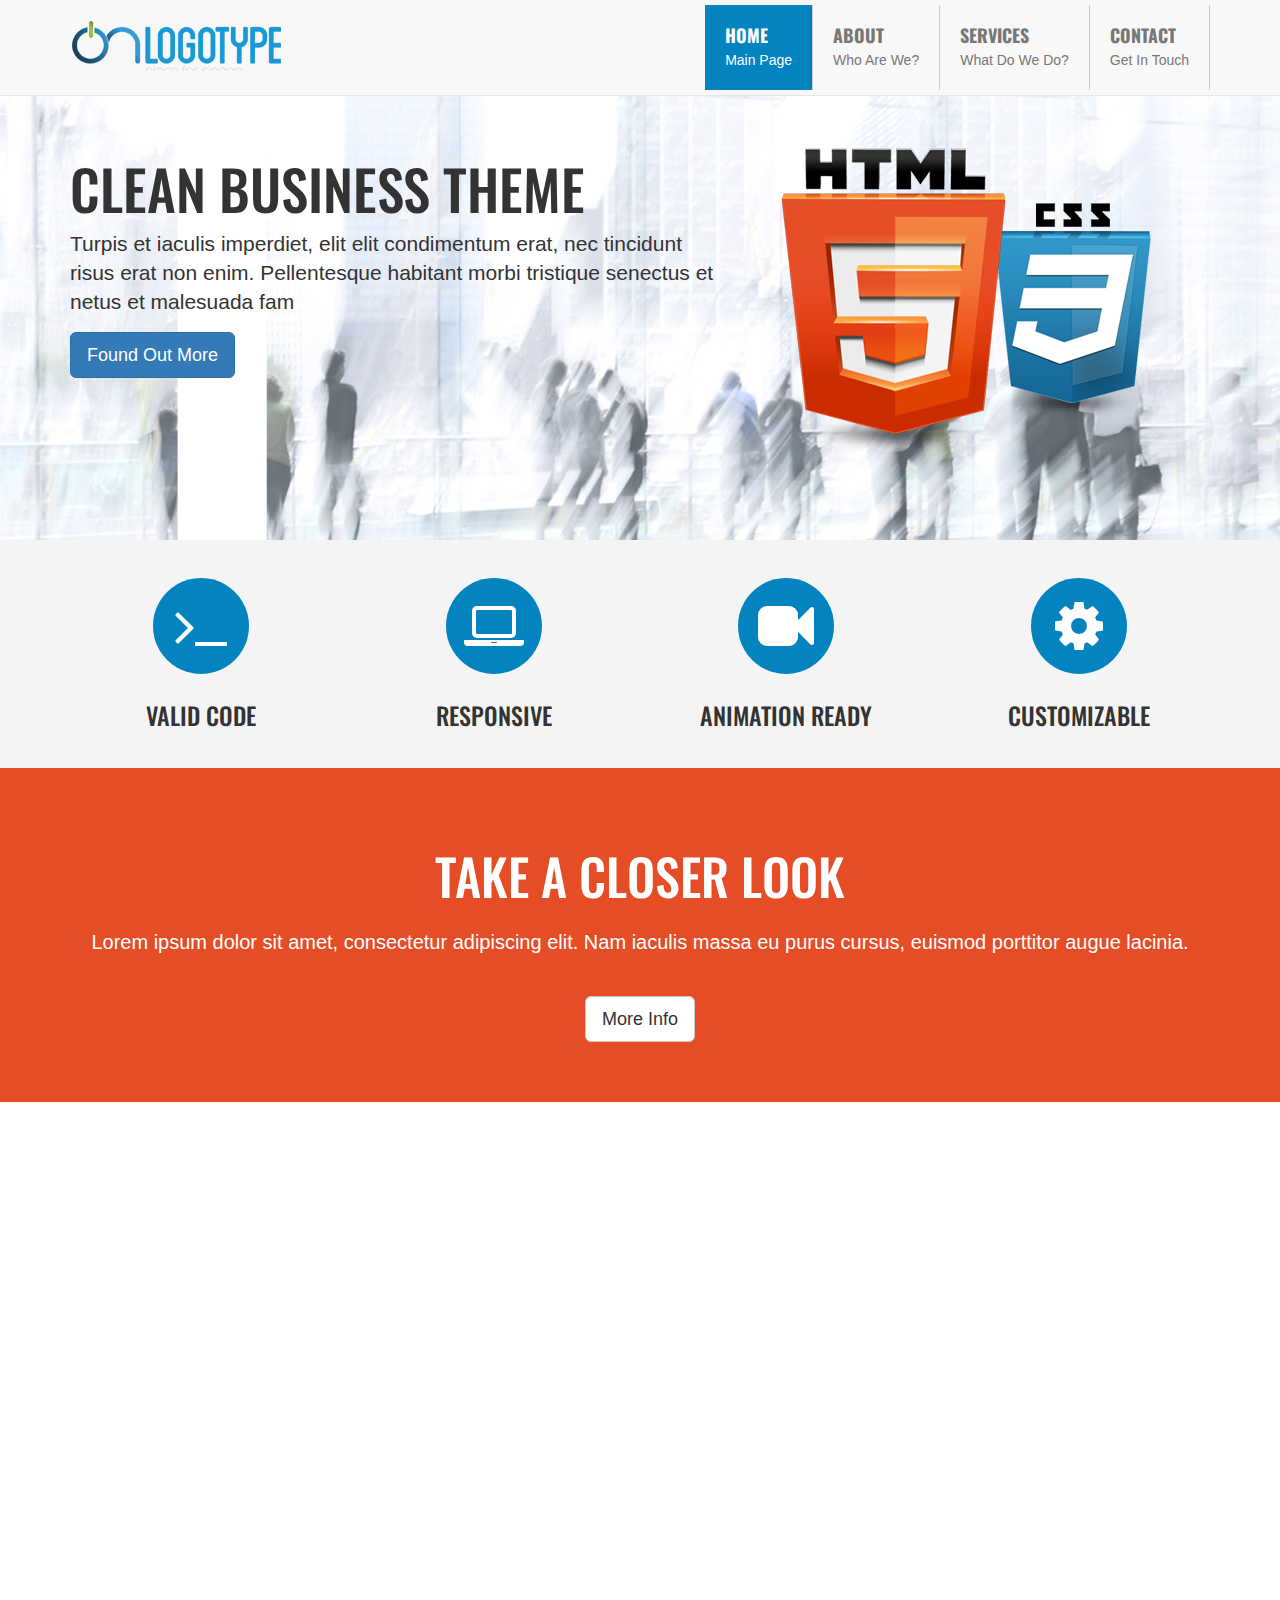
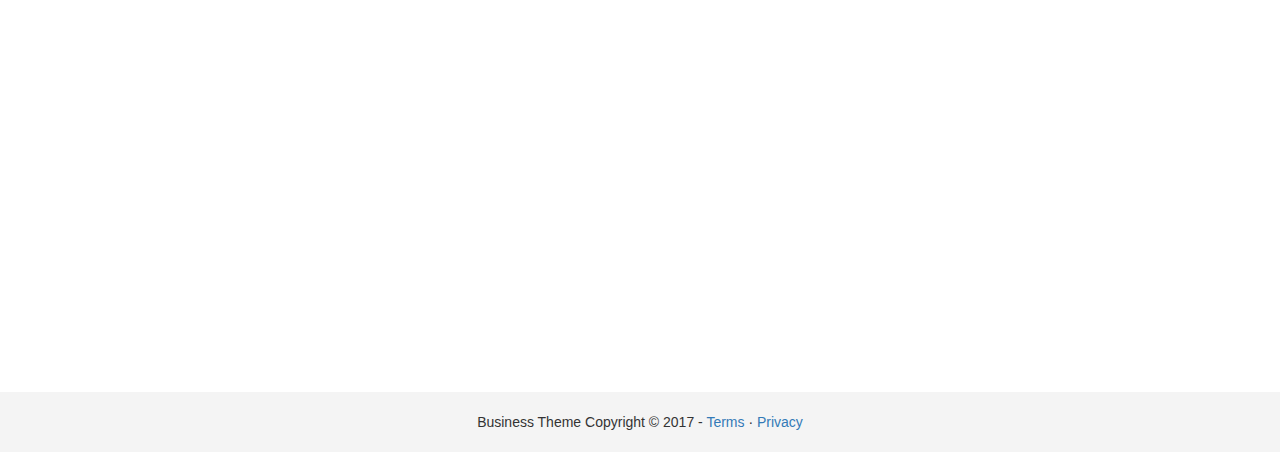
<file: index.html>
<!DOCTYPE html>
<html lang="en">
  <head>
    <meta charset="utf-8">
    <meta http-equiv="X-UA-Compatible" content="IE=edge">
    <meta name="viewport" content="width=device-width, initial-scale=1">
    <!-- The above 3 meta tags *must* come first in the head; any other head content must come *after* these tags -->
    <meta name="description" content="">
    <meta name="author" content="">
    <link rel="icon" href="../../favicon.ico">

    <title>Business Theme</title>

    <link href="https://fonts.googleapis.com/css?family=Oswald" rel="stylesheet"> 

    <!-- Bootstrap core CSS -->
    <link href="css/bootstrap.css" rel="stylesheet">
    <link href="css/animate.css" rel="stylesheet">
    <link href="css/font-awesome.css" rel="stylesheet">
    <!-- Custom styles for this template -->
    <link href="css/style.css" rel="stylesheet">
    

  </head>

  <body>

    <nav class="navbar navbar-default navbar-fixed-top">
      <div class="container">
        <div class="navbar-header">
          <button type="button" class="navbar-toggle collapsed" data-toggle="collapse" data-target="#navbar" aria-expanded="false" aria-controls="navbar">
            <span class="sr-only">Toggle navigation</span>
            <span class="icon-bar"></span>
            <span class="icon-bar"></span>
            <span class="icon-bar"></span>
          </button>
          <a class="navbar-brand logo-nav" href="index.html"><img src="img/logo.png"></a>
        </div>
        <div id="navbar" class="collapse navbar-collapse">
          <ul class="nav navbar-nav navbar-right">
            <li class="active"><a href="index.html">Home<span>Main Page</span></a></li>
            <li><a href="about.html">About<span>Who Are We?</span></a></li>
            <li><a href="services.html">Services<span>What Do We Do?</span></a></li>
            <li><a href="contact.html">Contact<span>Get In Touch</span></a></li>
          </ul>
        </div><!--/.nav-collapse -->
      </div>
    </nav>

    <section class="jumbotron">
      <div class="container">
        <div class="row">
          <div class="col-md-7">
            <div class="animated fadeInLeft">
              <h1>Clean Business Theme</h1>
              <p class="lead">Turpis et iaculis imperdiet, elit elit condimentum erat, nec tincidunt risus erat non enim. Pellentesque habitant morbi tristique senectus et netus et malesuada fam</p>
              <a href="#" class="btn btn-primary btn-lg">Found Out More</a>
            </div>
          </div>
          <div class="col-md-5">
            <div class="animated fadeInUp">
              <img src="img/logos.png">
            </div>
          </div>
        </div>
      </div>
    </section>

    <section class="section-gray">
      <div class="container">
        <div class="row text-center">
          <div class="col-md-3 col-sm-3">
            <span class="fa-stack fa-lg fa-4x">
              <i class="fa fa-circle fa-stack-2x fa-color"></i>
              <i class="fa fa-terminal fa-stack-1x fa-inverse"></i>
            </span>
            <h3>Valid Code</h3>
          </div>
          <div class="col-md-3 col-sm-3">
            <span class="fa-stack fa-lg fa-4x">
              <i class="fa fa-circle fa-stack-2x fa-color"></i>
              <i class="fa fa-laptop fa-stack-1x fa-inverse"></i>
            </span>
            <h3>Responsive</h3>
          </div>
          <div class="col-md-3 col-sm-3">
            <span class="fa-stack fa-lg fa-4x">
              <i class="fa fa-circle fa-stack-2x fa-color"></i>
              <i class="fa fa-video-camera fa-stack-1x fa-inverse"></i>
            </span>
            <h3>Animation Ready</h3>
          </div>
          <div class="col-md-3 col-sm-3">
            <span class="fa-stack fa-lg fa-4x">
              <i class="fa fa-circle fa-stack-2x fa-color"></i>
              <i class="fa fa-gear fa-stack-1x fa-inverse"></i>
            </span>
            <h3>Customizable</h3>
          </div>
        </div>
      </div>
    </section>

    <section class="section-secondary text-center">
      <h1>Take A Closer Look</h1>
      <p class="lead">Lorem ipsum dolor sit amet, consectetur adipiscing elit. Nam iaculis massa eu purus cursus, euismod porttitor augue lacinia.</p>
      <a href="about.html" class="btn btn-default btn-lg">More Info</a>
    </section>

    <section>
      <div class="container">
        <div class="row">
          <div class="col-md-6">
            <div class="wow fadeInLeft">
              <h2 class="page-header">Business Theme Includes...</h2>
              <ul class="feature-list">
                <li><i class="glyphicon glyphicon-ok"></i> Bootstrap 3 Framework</li>
                <li><i class="glyphicon glyphicon-ok"></i> Mobile Responsive Design</li>
                <li><i class="glyphicon glyphicon-ok"></i> Minimal Custom CSS Styles</li>
                <li><i class="glyphicon glyphicon-ok"></i> Unstyled: Add Your Own Style And Contant</li>
                <li><i class="glyphicon glyphicon-ok"></i> 100% <strong>Free</strong> To Use </li>
                <li><i class="glyphicon glyphicon-ok"></i> Open Source: Use For Any Project, Private or Commercial!</li>
              </ul>
            </div>
          </div>
          <div class="col-md-6">
            <div class="wow fadeInRight">
              <img src="img/macbook.png" class="img-responsive">
            </div>
          </div>
      </div>
    </section>

    <div class="wow fadeIn">
     <section class="section-primary">
      <div class="container">
        <div class="row">
          <div class="col-md-6">
            <img src="img/sample1.jpg" class="img-circle img-responsive">
          </div>
          <div class="col-md-6">
            <h2 class="page-header">More Features Includes...</h2>
            <ul class="feature-list">
              <li><i class="glyphicon glyphicon-ok"></i> Bootstrap 3 Framework</li>
              <li><i class="glyphicon glyphicon-ok"></i> Mobile Responsive Design</li>
              <li><i class="glyphicon glyphicon-ok"></i> Minimal Custom CSS Styles</li>
              <li><i class="glyphicon glyphicon-ok"></i> Unstyled: Add Your Own Style And Contant</li>
              <li><i class="glyphicon glyphicon-ok"></i> 100% <strong>Free</strong> To Use </li>
              <li><i class="glyphicon glyphicon-ok"></i> Open Source: Use For Any Project, Private or Commercial!</li>
            </ul>
          </div>
      </div>
     </section>
    </div>

    <footer>
      <p>Business Theme Copyright &copy; 2017 - <a href="#">Terms</a> &middot; <a href="#">Privacy</a></p>
    </footer>

   

    <!-- Bootstrap core JavaScript
    ================================================== -->
    <!-- Placed at the end of the document so the pages load faster -->
    <script src="https://ajax.googleapis.com/ajax/libs/jquery/1.12.4/jquery.min.js"></script>
    <script>window.jQuery || document.write('<script src="../../assets/js/vendor/jquery.min.js"><\/script>')</script>
    <script src="js/bootstrap.js"></script>
    <script src="js/wow.js"></script>
    <script>
      new WOW().init();
    </script>

  </body>
</html>
</file>
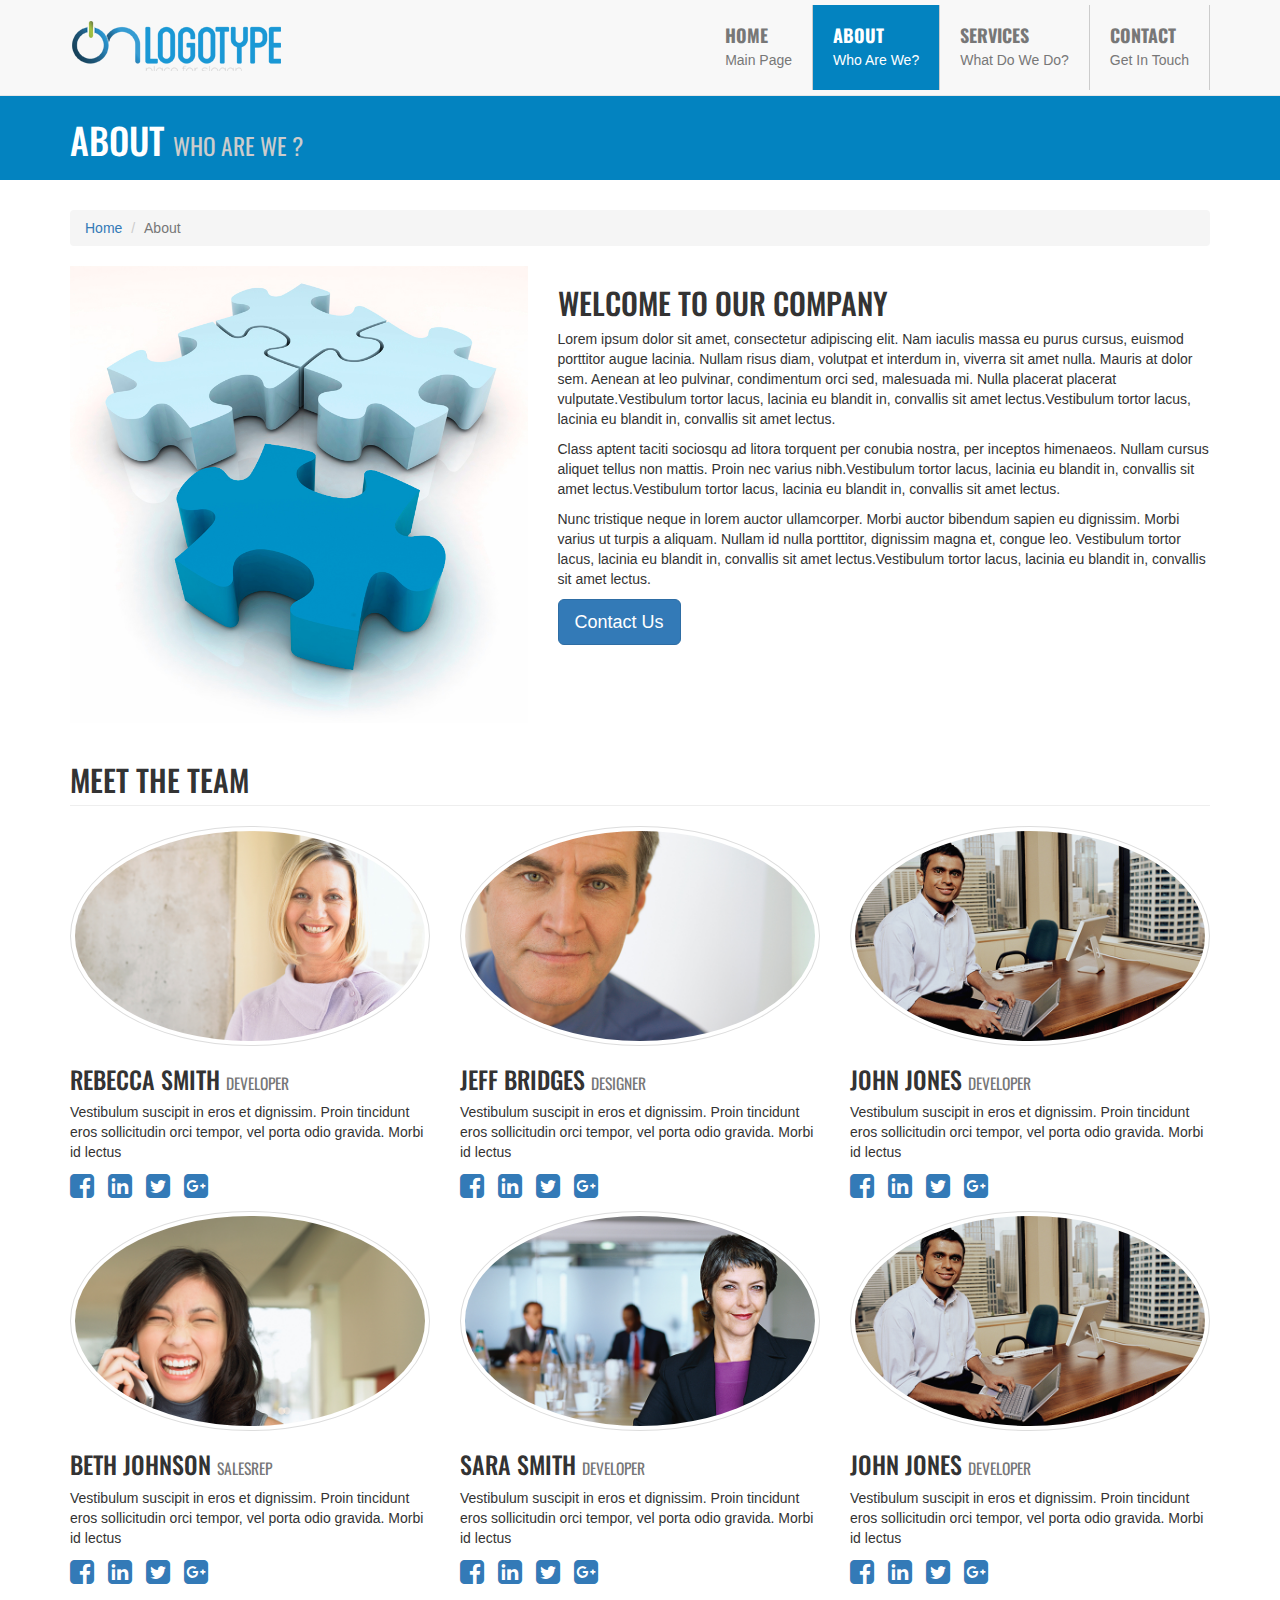
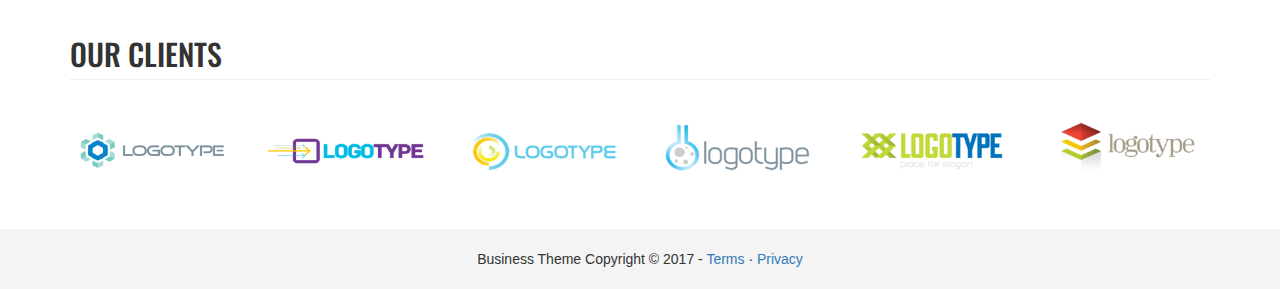
<file: about.html>
<!DOCTYPE html>
<html lang="en">
  <head>
    <meta charset="utf-8">
    <meta http-equiv="X-UA-Compatible" content="IE=edge">
    <meta name="viewport" content="width=device-width, initial-scale=1">
    <!-- The above 3 meta tags *must* come first in the head; any other head content must come *after* these tags -->
    <meta name="description" content="">
    <meta name="author" content="">
    <link rel="icon" href="../../favicon.ico">

    <title>Business Theme: About</title>

    <link href="https://fonts.googleapis.com/css?family=Oswald" rel="stylesheet"> 

    <!-- Bootstrap core CSS -->
    <link href="css/bootstrap.css" rel="stylesheet">
    <link href="css/animate.css" rel="stylesheet">
    <link href="css/font-awesome.css" rel="stylesheet">
    <!-- Custom styles for this template -->
    <link href="css/style.css" rel="stylesheet">
    

  </head>

  <body>

    <nav class="navbar navbar-default navbar-fixed-top">
      <div class="container">
        <div class="navbar-header">
          <button type="button" class="navbar-toggle collapsed" data-toggle="collapse" data-target="#navbar" aria-expanded="false" aria-controls="navbar">
            <span class="sr-only">Toggle navigation</span>
            <span class="icon-bar"></span>
            <span class="icon-bar"></span>
            <span class="icon-bar"></span>
          </button>
          <a class="navbar-brand logo-nav" href="index.html"><img src="img/logo.png"></a>
        </div>
        <div id="navbar" class="collapse navbar-collapse">
          <ul class="nav navbar-nav navbar-right">
            <li><a href="index.html">Home<span>Main Page</span></a></li>
            <li class="active"><a href="about.html">About<span>Who Are We?</span></a></li>
            <li><a href="services.html">Services<span>What Do We Do?</span></a></li>
            <li><a href="contact.html">Contact<span>Get In Touch</span></a></li>
          </ul>
        </div><!--/.nav-collapse -->
      </div>
    </nav>

    <section class="section-title">
      <div class="container">
        <h1>About <small> Who Are We ?</small></h1>
      </div>
    </section>

    <section>
      <div class="container">
        <div class="row">
          <div class="col-md-12">
            <ol class="breadcrumb">
              <li><a href="index.html">Home</a></li>
              <li class="active">About</li>
            </ol>
          </div>
        </div>
        <div class="row">
          <div class="animated fadeIn">
            <div class="col-md-5">
              <img src="img/puzzle.jpg" class="img-responsive">
            </div>
            <div class="col-md-7">
              <h2>Welcome to our Company</h2>
              <p>Lorem ipsum dolor sit amet, consectetur adipiscing elit. Nam iaculis massa eu purus cursus, euismod porttitor augue lacinia. Nullam risus diam, volutpat et interdum in, viverra sit amet nulla. Mauris at dolor sem. Aenean at leo pulvinar, condimentum orci sed, malesuada mi. Nulla placerat placerat vulputate.Vestibulum tortor lacus, lacinia eu blandit in, convallis sit amet lectus.Vestibulum tortor lacus, lacinia eu blandit in, convallis sit amet lectus.</p>

              <p>Class aptent taciti sociosqu ad litora torquent per conubia nostra, per inceptos himenaeos. Nullam cursus aliquet tellus non mattis. Proin nec varius nibh.Vestibulum tortor lacus, lacinia eu blandit in, convallis sit amet lectus.Vestibulum tortor lacus, lacinia eu blandit in, convallis sit amet lectus.</p>

              <p>Nunc tristique neque in lorem auctor ullamcorper. Morbi auctor bibendum sapien eu dignissim. Morbi varius ut turpis a aliquam. Nullam id nulla porttitor, dignissim magna et, congue leo. Vestibulum tortor lacus, lacinia eu blandit in, convallis sit amet lectus.Vestibulum tortor lacus, lacinia eu blandit in, convallis sit amet lectus. </p>
              <a href="contact.html" class="btn btn-primary btn-lg">Contact Us</a>
            </div>
          </div>
        </div>
        <div class="row">
          <div class="col-lg-12">
            <h2 class="page-header">Meet The Team</h2>
          </div>
          <div class="col-md-4">
            <img class="img-responsive img-thumbnail img-circle" src="img/woman1.jpg">
            <h3>Rebecca Smith <small>Developer</small></h3>
            <p>Vestibulum suscipit in eros et dignissim. Proin tincidunt eros sollicitudin orci tempor, vel porta odio gravida. Morbi id lectus </p>
            <ul class="list-unstyled list-inline list-social-icons">
              <li class="tooltip-social facebook-link"><a href="#facebook-profile" data-toggle="tooltip" data-placement="top" title="Facebook"><i class="fa fa-facebook-square fa-2x"></i></a></li>
              <li class="tooltip-social linkedin-link"><a href="#linkedin-profile" data-toggle="tooltip" data-placement="top" title="LinkedIn"><i class="fa fa-linkedin-square fa-2x"></i></a></li>
              <li class="tooltip-social twitter-link"><a href="#twitter-profile" data-toggle="tooltip" data-placement="top" title="Twitter"><i class="fa fa-twitter-square fa-2x"></i></a></li>
              <li class="tooltip-social google-plus-link"><a href="#google-plus-profile" data-toggle="tooltip" data-placement="top" title="Google+"><i class="fa fa-google-plus-square fa-2x"></i></a></li>
            </ul>
          </div>
          <div class="col-md-4">
            <img class="img-responsive img-thumbnail img-circle" src="img/man1.jpg">
            <h3>Jeff Bridges <small>Designer</small></h3>
            <p>Vestibulum suscipit in eros et dignissim. Proin tincidunt eros sollicitudin orci tempor, vel porta odio gravida. Morbi id lectus</p>
            <ul class="list-unstyled list-inline list-social-icons">
              <li class="tooltip-social facebook-link"><a href="#facebook-profile" data-toggle="tooltip" data-placement="top" title="Facebook"><i class="fa fa-facebook-square fa-2x"></i></a></li>
              <li class="tooltip-social linkedin-link"><a href="#linkedin-profile" data-toggle="tooltip" data-placement="top" title="LinkedIn"><i class="fa fa-linkedin-square fa-2x"></i></a></li>
              <li class="tooltip-social twitter-link"><a href="#twitter-profile" data-toggle="tooltip" data-placement="top" title="Twitter"><i class="fa fa-twitter-square fa-2x"></i></a></li>
              <li class="tooltip-social google-plus-link"><a href="#google-plus-profile" data-toggle="tooltip" data-placement="top" title="Google+"><i class="fa fa-google-plus-square fa-2x"></i></a></li>
            </ul>
          </div>
          <div class="col-md-4">
            <img class="img-responsive img-thumbnail img-circle" src="img/man2.jpg">
            <h3>John Jones <small>Developer</small></h3>
            <p>Vestibulum suscipit in eros et dignissim. Proin tincidunt eros sollicitudin orci tempor, vel porta odio gravida. Morbi id lectus</p>
            <ul class="list-unstyled list-inline list-social-icons">
              <li class="tooltip-social facebook-link"><a href="#facebook-profile" data-toggle="tooltip" data-placement="top" title="Facebook"><i class="fa fa-facebook-square fa-2x"></i></a></li>
              <li class="tooltip-social linkedin-link"><a href="#linkedin-profile" data-toggle="tooltip" data-placement="top" title="LinkedIn"><i class="fa fa-linkedin-square fa-2x"></i></a></li>
              <li class="tooltip-social twitter-link"><a href="#twitter-profile" data-toggle="tooltip" data-placement="top" title="Twitter"><i class="fa fa-twitter-square fa-2x"></i></a></li>
              <li class="tooltip-social google-plus-link"><a href="#google-plus-profile" data-toggle="tooltip" data-placement="top" title="Google+"><i class="fa fa-google-plus-square fa-2x"></i></a></li>
            </ul>
          </div>
        </div>
        <div class="row">
        <div class="col-md-4">
          <img class="img-responsive img-thumbnail img-circle" src="img/woman2.jpg">
            <h3>Beth johnson <small>SalesRep</small></h3>
            <p>Vestibulum suscipit in eros et dignissim. Proin tincidunt eros sollicitudin orci tempor, vel porta odio gravida. Morbi id lectus </p>
            <ul class="list-unstyled list-inline list-social-icons">
              <li class="tooltip-social facebook-link"><a href="#facebook-profile" data-toggle="tooltip" data-placement="top" title="Facebook"><i class="fa fa-facebook-square fa-2x"></i></a></li>
              <li class="tooltip-social linkedin-link"><a href="#linkedin-profile" data-toggle="tooltip" data-placement="top" title="LinkedIn"><i class="fa fa-linkedin-square fa-2x"></i></a></li>
              <li class="tooltip-social twitter-link"><a href="#twitter-profile" data-toggle="tooltip" data-placement="top" title="Twitter"><i class="fa fa-twitter-square fa-2x"></i></a></li>
              <li class="tooltip-social google-plus-link"><a href="#google-plus-profile" data-toggle="tooltip" data-placement="top" title="Google+"><i class="fa fa-google-plus-square fa-2x"></i></a></li>
            </ul>
        </div>
        <div class="col-md-4">
          <img class="img-responsive img-thumbnail img-circle" src="img/woman3.jpg">
            <h3>Sara Smith <small>Developer</small></h3>
            <p>Vestibulum suscipit in eros et dignissim. Proin tincidunt eros sollicitudin orci tempor, vel porta odio gravida. Morbi id lectus</p>
            <ul class="list-unstyled list-inline list-social-icons">
              <li class="tooltip-social facebook-link"><a href="#facebook-profile" data-toggle="tooltip" data-placement="top" title="Facebook"><i class="fa fa-facebook-square fa-2x"></i></a></li>
              <li class="tooltip-social linkedin-link"><a href="#linkedin-profile" data-toggle="tooltip" data-placement="top" title="LinkedIn"><i class="fa fa-linkedin-square fa-2x"></i></a></li>
              <li class="tooltip-social twitter-link"><a href="#twitter-profile" data-toggle="tooltip" data-placement="top" title="Twitter"><i class="fa fa-twitter-square fa-2x"></i></a></li>
              <li class="tooltip-social google-plus-link"><a href="#google-plus-profile" data-toggle="tooltip" data-placement="top" title="Google+"><i class="fa fa-google-plus-square fa-2x"></i></a></li>
            </ul>
        </div>
        <div class="col-md-4">
          <img class="img-responsive img-thumbnail img-circle" src="img/man2.jpg">
            <h3>John Jones <small>Developer</small></h3>
            <p>Vestibulum suscipit in eros et dignissim. Proin tincidunt eros sollicitudin orci tempor, vel porta odio gravida. Morbi id lectus</p>
            <ul class="list-unstyled list-inline list-social-icons">
              <li class="tooltip-social facebook-link"><a href="#facebook-profile" data-toggle="tooltip" data-placement="top" title="Facebook"><i class="fa fa-facebook-square fa-2x"></i></a></li>
              <li class="tooltip-social linkedin-link"><a href="#linkedin-profile" data-toggle="tooltip" data-placement="top" title="LinkedIn"><i class="fa fa-linkedin-square fa-2x"></i></a></li>
              <li class="tooltip-social twitter-link"><a href="#twitter-profile" data-toggle="tooltip" data-placement="top" title="Twitter"><i class="fa fa-twitter-square fa-2x"></i></a></li>
              <li class="tooltip-social google-plus-link"><a href="#google-plus-profile" data-toggle="tooltip" data-placement="top" title="Google+"><i class="fa fa-google-plus-square fa-2x"></i></a></li>
            </ul>
        </div>
      </div>

      <div class="row">

        <div class="col-lg-12">
          <h2 class="page-header">Our Clients</h2>
        </div>

        <div class="col-md-2 col-sm-4 col-xs-6">
          <img class="img-responsive img-customer" src="img/client1.png">
        </div>

        <div class="col-md-2 col-sm-4 col-xs-6">
          <img class="img-responsive img-customer" src="img/client2.png">
        </div>

        <div class="col-md-2 col-sm-4 col-xs-6">
          <img class="img-responsive img-customer" src="img/client3.png">
        </div>

        <div class="col-md-2 col-sm-4 col-xs-6">
          <img class="img-responsive img-customer" src="img/client4.png">
        </div>

        <div class="col-md-2 col-sm-4 col-xs-6">
         <img class="img-responsive img-customer" src="img/client5.png">
        </div>

        <div class="col-md-2 col-sm-4 col-xs-6">
          <img class="img-responsive img-customer" src="img/client6.png">
        </div>

      </div>
      </div>
    </section>

    <footer>
      <p>Business Theme Copyright &copy; 2017 - <a href="#">Terms</a> &middot; <a href="#">Privacy</a></p>
    </footer>

   

    <!-- Bootstrap core JavaScript
    ================================================== -->
    <!-- Placed at the end of the document so the pages load faster -->
    <script src="https://ajax.googleapis.com/ajax/libs/jquery/1.12.4/jquery.min.js"></script>
    <script>window.jQuery || document.write('<script src="../../assets/js/vendor/jquery.min.js"><\/script>')</script>
    <script src="js/bootstrap.js"></script>
    <script src="js/wow.js"></script>
    <script>
      new WOW().init();
    </script>

  </body>
</html>
</file>
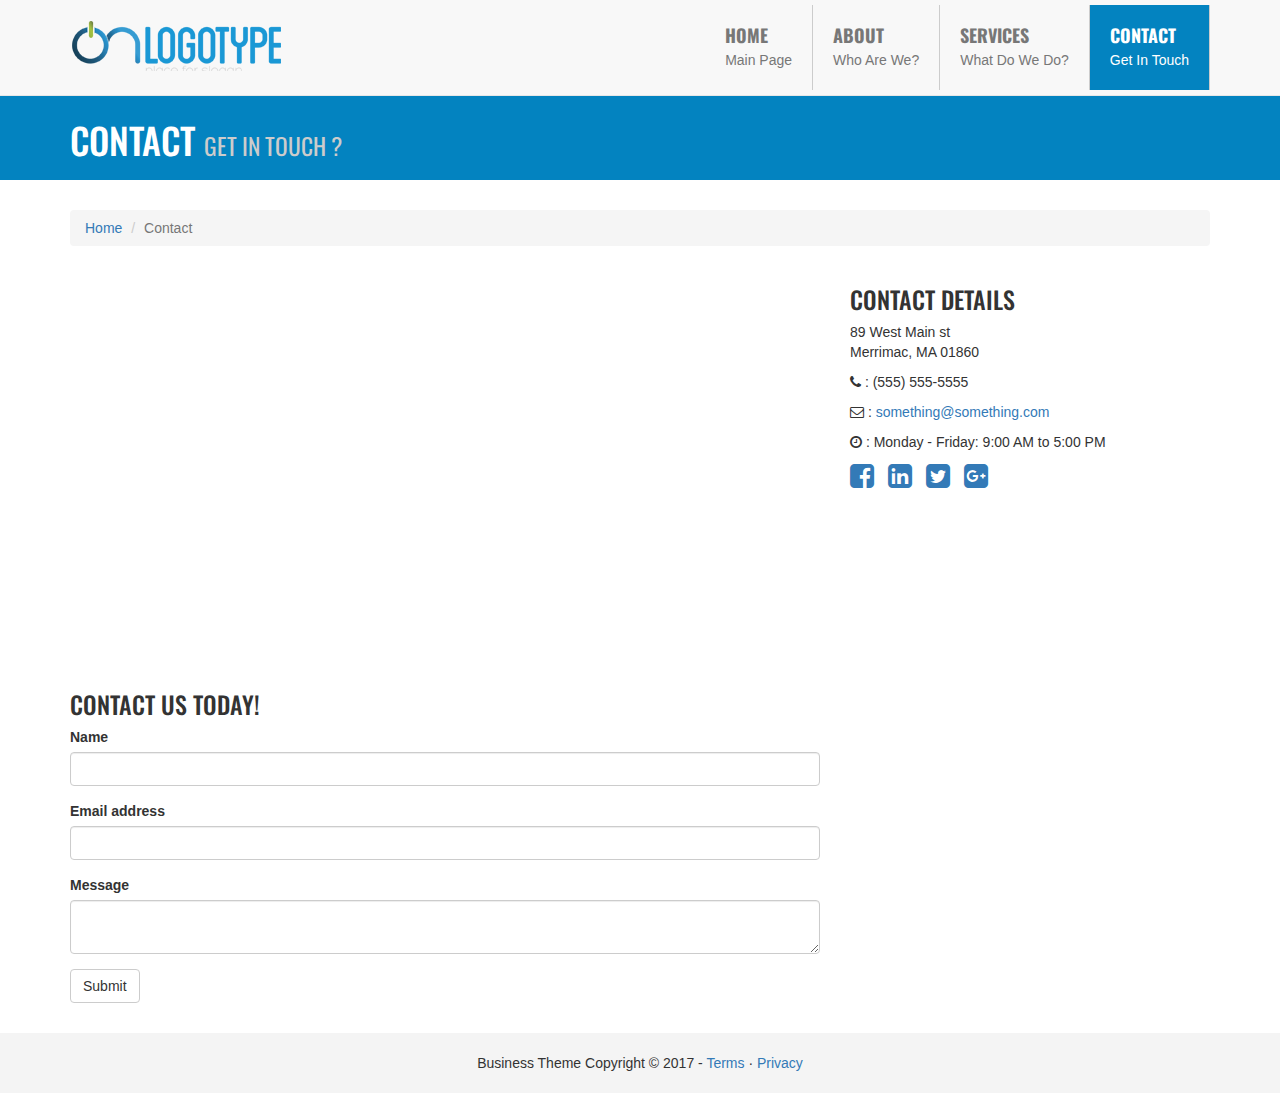
<file: contact.html>
<!DOCTYPE html>
<html lang="en">
  <head>
    <meta charset="utf-8">
    <meta http-equiv="X-UA-Compatible" content="IE=edge">
    <meta name="viewport" content="width=device-width, initial-scale=1">
    <!-- The above 3 meta tags *must* come first in the head; any other head content must come *after* these tags -->
    <meta name="description" content="">
    <meta name="author" content="">
    <link rel="icon" href="../../favicon.ico">

    <title>Business Theme: Contact</title>

    <link href="https://fonts.googleapis.com/css?family=Oswald" rel="stylesheet"> 

    <!-- Bootstrap core CSS -->
    <link href="css/bootstrap.css" rel="stylesheet">
    <link href="css/animate.css" rel="stylesheet">
    <link href="css/font-awesome.css" rel="stylesheet">
    <!-- Custom styles for this template -->
    <link href="css/style.css" rel="stylesheet">
    

  </head>

  <body>

    <nav class="navbar navbar-default navbar-fixed-top">
      <div class="container">
        <div class="navbar-header">
          <button type="button" class="navbar-toggle collapsed" data-toggle="collapse" data-target="#navbar" aria-expanded="false" aria-controls="navbar">
            <span class="sr-only">Toggle navigation</span>
            <span class="icon-bar"></span>
            <span class="icon-bar"></span>
            <span class="icon-bar"></span>
          </button>
          <a class="navbar-brand logo-nav" href="index.html"><img src="img/logo.png"></a>
        </div>
        <div id="navbar" class="collapse navbar-collapse">
          <ul class="nav navbar-nav navbar-right">
            <li><a href="index.html">Home<span>Main Page</span></a></li>
            <li><a href="about.html">About<span>Who Are We?</span></a></li>
            <li><a href="services.html">Services<span>What Do We Do?</span></a></li>
            <li class="active"><a href="contact.html">Contact<span>Get In Touch</span></a></li>
          </ul>
        </div><!--/.nav-collapse -->
      </div>
    </nav>

    <section class="section-title">
      <div class="container">
        <h1>Contact <small> Get In Touch ?</small></h1>
      </div>
    </section>

    <section>
      <div class="container">
        <div class="animated fadeIn">
        <div class="row">
          <div class="col-md-12">
            <ol class="breadcrumb">
              <li><a href="index.html">Home</a></li>
              <li class="active">Contact</li>
            </ol>
          </div>
        </div>

        <div class="row">
          <div class="col-md-8">
            <iframe width="100%" height="400px" frameborder="0" scrolling="no" marginheight="0" marginwidth="0" src="http://maps.google.com/maps?hl=en&amp;ie=UTF8&amp;ll=37.0625,-95.677068&amp;spn=56.506174,79.013672&amp;t=m&amp;z=4&amp;output=embed"></iframe>

          <h3>Contact Us Today!</h3>
                <form>
                  <div class="form-group">
                    <label>Name</label>
                    <input type="text" class="form-control">
                  </div>
                  <div class="form-group">
                    <label>Email address</label>
                    <input type="email" class="form-control">
                  </div>
                    <div class="form-group">
                    <label>Message</label>
                   <textarea class="form-control"></textarea>
                  </div>
                  <button type="submit" class="btn btn-default">Submit</button>
                </form>
          </div>
          <div class="col-md-4">
            <h3>Contact Details</h3>
                <p>
                    89 West Main st<br>Merrimac, MA 01860<br>
                </p>
                <p><i class="fa fa-phone"></i> 
                    <abbr title="Phone"></abbr>: (555) 555-5555</p>
                <p><i class="fa fa-envelope-o"></i> 
                    <abbr title="Email"></abbr>: <a href="mailto:name@example.com">something@something.com</a>
                </p>
                <p><i class="fa fa-clock-o"></i> 
                    <abbr title="Hours"></abbr>: Monday - Friday: 9:00 AM to 5:00 PM</p>
                <ul class="list-unstyled list-inline list-social-icons">
                    <li>
                        <a href="#"><i class="fa fa-facebook-square fa-2x"></i></a>
                    </li>
                    <li>
                        <a href="#"><i class="fa fa-linkedin-square fa-2x"></i></a>
                    </li>
                    <li>
                        <a href="#"><i class="fa fa-twitter-square fa-2x"></i></a>
                    </li>
                    <li>
                        <a href="#"><i class="fa fa-google-plus-square fa-2x"></i></a>
                    </li>
                </ul>
          </div>
        </div>
      </div>
    </div>
    </section>

    <footer>
      <p>Business Theme Copyright &copy; 2017 - <a href="#">Terms</a> &middot; <a href="#">Privacy</a></p>
    </footer>

   

    <!-- Bootstrap core JavaScript
    ================================================== -->
    <!-- Placed at the end of the document so the pages load faster -->
    <script src="https://ajax.googleapis.com/ajax/libs/jquery/1.12.4/jquery.min.js"></script>
    <script>window.jQuery || document.write('<script src="../../assets/js/vendor/jquery.min.js"><\/script>')</script>
    <script src="js/bootstrap.js"></script>
    <script src="js/wow.js"></script>
    <script>
      new WOW().init();
    </script>

  </body>
</html>
</file>
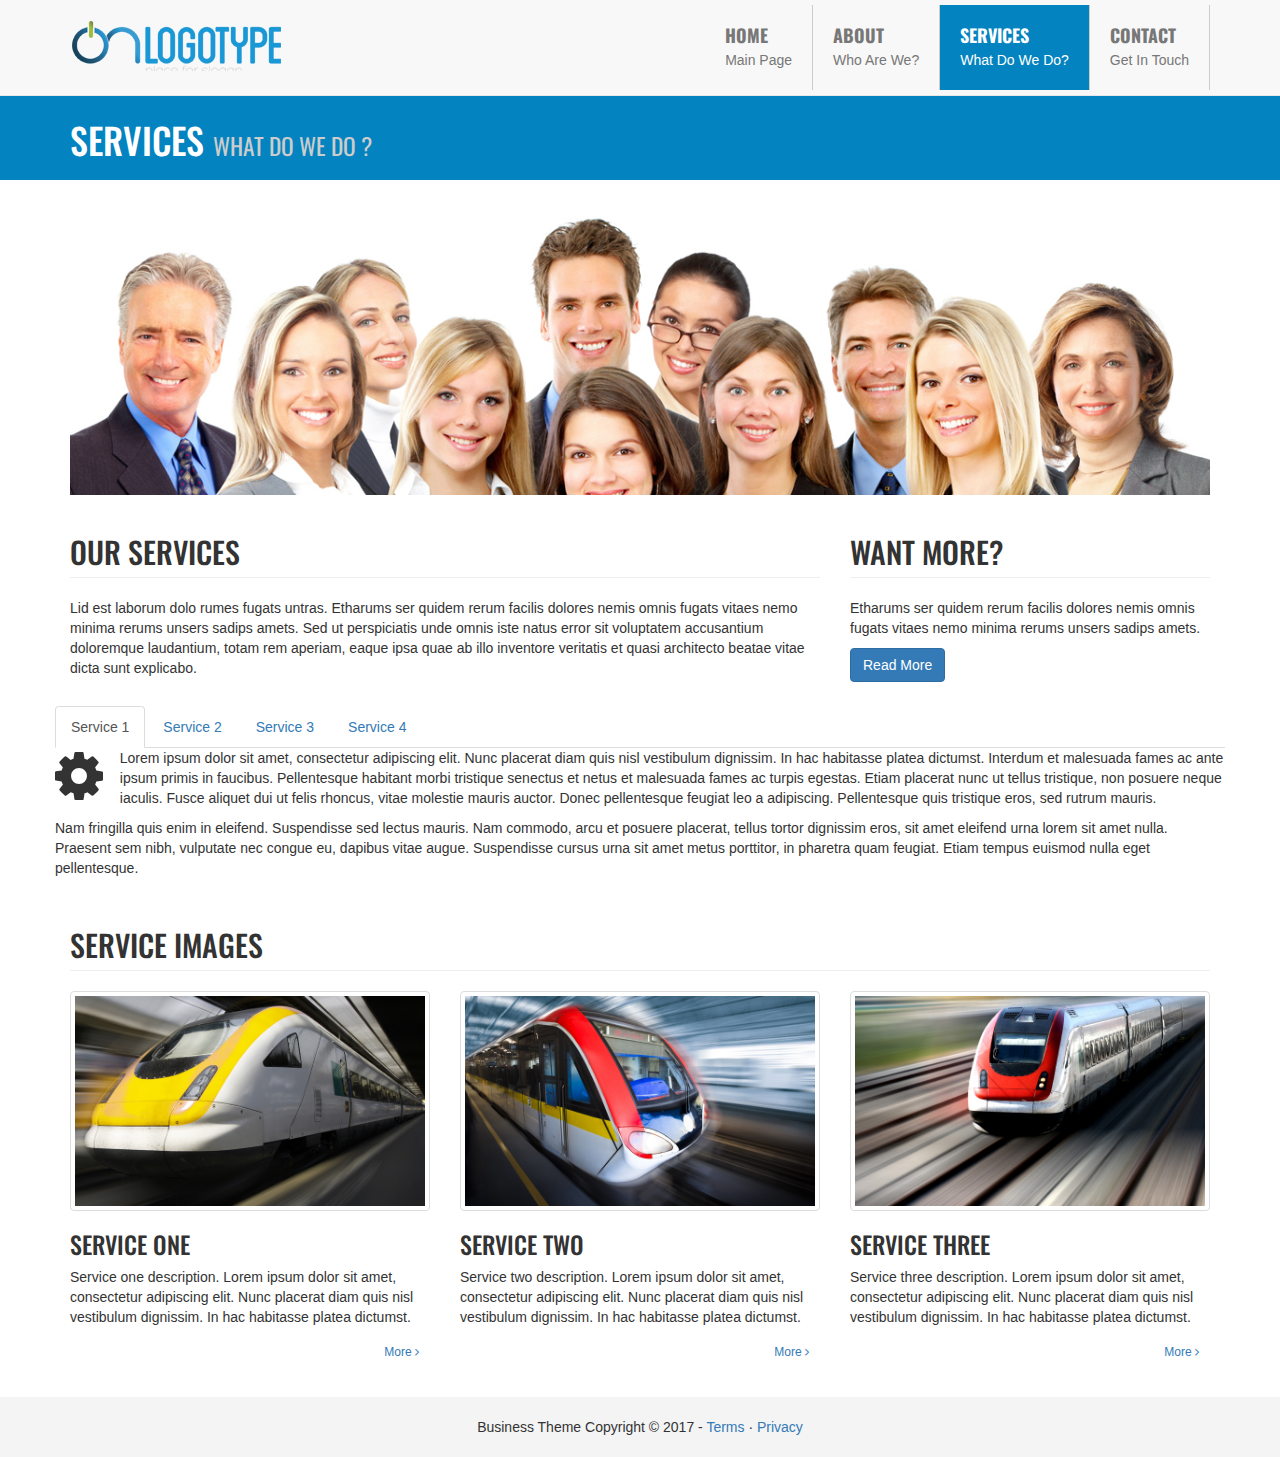
<file: services.html>
<!DOCTYPE html>
<html lang="en">
  <head>
    <meta charset="utf-8">
    <meta http-equiv="X-UA-Compatible" content="IE=edge">
    <meta name="viewport" content="width=device-width, initial-scale=1">
    <!-- The above 3 meta tags *must* come first in the head; any other head content must come *after* these tags -->
    <meta name="description" content="">
    <meta name="author" content="">
    <link rel="icon" href="../../favicon.ico">

    <title>Business Theme: Services</title>

    <link href="https://fonts.googleapis.com/css?family=Oswald" rel="stylesheet"> 

    <!-- Bootstrap core CSS -->
    <link href="css/bootstrap.css" rel="stylesheet">
    <link href="css/animate.css" rel="stylesheet">
    <link href="css/font-awesome.css" rel="stylesheet">
    <!-- Custom styles for this template -->
    <link href="css/style.css" rel="stylesheet">
    

  </head>

  <body>

    <nav class="navbar navbar-default navbar-fixed-top">
      <div class="container">
        <div class="navbar-header">
          <button type="button" class="navbar-toggle collapsed" data-toggle="collapse" data-target="#navbar" aria-expanded="false" aria-controls="navbar">
            <span class="sr-only">Toggle navigation</span>
            <span class="icon-bar"></span>
            <span class="icon-bar"></span>
            <span class="icon-bar"></span>
          </button>
          <a class="navbar-brand logo-nav" href="index.html"><img src="img/logo.png"></a>
        </div>
        <div id="navbar" class="collapse navbar-collapse">
          <ul class="nav navbar-nav navbar-right">
            <li><a href="index.html">Home<span>Main Page</span></a></li>
            <li><a href="about.html">About<span>Who Are We?</span></a></li>
            <li class="active"><a href="services.html">Services<span>What Do We Do?</span></a></li>
            <li><a href="contact.html">Contact<span>Get In Touch</span></a></li>
          </ul>
        </div><!--/.nav-collapse -->
      </div>
    </nav>

    <section class="section-title">
      <div class="container">
        <h1>Services <small> What Do We Do ?</small></h1>
      </div>
    </section>

    <section>
      <div class="container">
        <div class="animated fadeIn">
        <div class="row">
          <div class="col-md-12">
            <img src="img/people.jpg" class="img-responsive">
          </div>
        </div>

        <div class="row">
          <div class="col-md-8">
            <h2 class="page-header">Our Services</h2>
            <p>Lid est laborum dolo rumes fugats untras. Etharums ser quidem rerum facilis dolores nemis omnis fugats vitaes nemo minima rerums unsers sadips amets. Sed ut perspiciatis unde omnis iste natus error sit voluptatem accusantium doloremque laudantium, totam rem aperiam, eaque ipsa quae ab illo inventore veritatis et quasi architecto beatae vitae dicta sunt explicabo.</p>
          </div>
          <div class="col-md-4">
            <h2 class="page-header">Want More?</h2>
            <p>Etharums ser quidem rerum facilis dolores nemis omnis fugats vitaes nemo minima rerums unsers sadips amets.</p>
            <a class="btn btn-primary" href="#">Read More</a>
          </div>
        </div>

        <div class="row">
          <div>

            <!-- Nav tabs -->
            <ul class="nav nav-tabs" role="tablist">
              <li role="presentation" class="active"><a href="#home" aria-controls="home" role="tab" data-toggle="tab">Service 1</a></li>
              <li role="presentation"><a href="#profile" aria-controls="profile" role="tab" data-toggle="tab">Service 2</a></li>
              <li role="presentation"><a href="#messages" aria-controls="messages" role="tab" data-toggle="tab">Service 3</a></li>
              <li role="presentation"><a href="#settings" aria-controls="settings" role="tab" data-toggle="tab">Service 4</a></li>
            </ul>

            <!-- Tab panes -->
            <div class="tab-content">
              <div role="tabpanel" class="tab-pane active" id="home">
                <i class="fa fa-gear pull-left fa-4x"></i>
              <p>Lorem ipsum dolor sit amet, consectetur adipiscing elit. Nunc placerat diam quis nisl vestibulum dignissim. In hac habitasse platea dictumst. Interdum et malesuada fames ac ante ipsum primis in faucibus. Pellentesque habitant morbi tristique senectus et netus et malesuada fames ac turpis egestas. Etiam placerat nunc ut tellus tristique, non posuere neque iaculis. Fusce aliquet dui ut felis rhoncus, vitae molestie mauris auctor. Donec pellentesque feugiat leo a adipiscing. Pellentesque quis tristique eros, sed rutrum mauris.</p>
              <p>Nam fringilla quis enim in eleifend. Suspendisse sed lectus mauris. Nam commodo, arcu et posuere placerat, tellus tortor dignissim eros, sit amet eleifend urna lorem sit amet nulla. Praesent sem nibh, vulputate nec congue eu, dapibus vitae augue. Suspendisse cursus urna sit amet metus porttitor, in pharetra quam feugiat. Etiam tempus euismod nulla eget pellentesque.</p>
              </div>
              <div role="tabpanel" class="tab-pane" id="profile">
                <i class="fa fa-gear pull-left fa-4x"></i>
            
              <p>Nam fringilla quis enim in eleifend. Suspendisse sed lectus mauris. Nam commodo, arcu et posuere placerat, tellus tortor dignissim eros, sit amet eleifend urna lorem sit amet nulla. Praesent sem nibh, vulputate nec congue eu, dapibus vitae augue. Suspendisse cursus urna sit amet metus porttitor, in pharetra quam feugiat. Etiam tempus euismod nulla eget pellentesque.</p>
              </div>
              <div role="tabpanel" class="tab-pane" id="messages">
                 <i class="fa fa-gear pull-left fa-4x"></i>
              <p>Lorem ipsum dolor sit amet, consectetur adipiscing elit. Nunc placerat diam quis nisl vestibulum dignissim. In hac habitasse platea dictumst. Interdum et malesuada fames ac ante ipsum primis in faucibus. Pellentesque habitant morbi tristique senectus et netus et malesuada fames ac turpis egestas. Etiam placerat nunc ut tellus tristique, non posuere neque iaculis. Fusce aliquet dui ut felis rhoncus, vitae molestie mauris auctor. Donec pellentesque feugiat leo a adipiscing. Pellentesque quis tristique eros, sed rutrum mauris.</p>
              <p>Nam fringilla quis enim in eleifend. Suspendisse sed lectus mauris. Nam commodo, arcu et posuere placerat, tellus tortor dignissim eros, sit amet eleifend urna lorem sit amet nulla. Praesent sem nibh, vulputate nec congue eu, dapibus vitae augue. Suspendisse cursus urna sit amet metus porttitor, in pharetra quam feugiat. Etiam tempus euismod nulla eget pellentesque.</p>
              </div>
              <div role="tabpanel" class="tab-pane" id="settings">
                 <i class="fa fa-gear pull-left fa-4x"></i>
              <p>Lorem ipsum dolor sit amet, consectetur adipiscing elit. Nunc placerat diam quis nisl vestibulum dignissim. In hac habitasse platea dictumst. Interdum et malesuada fames ac ante ipsum primis in faucibus. Pellentesque habitant morbi tristique senectus et netus et malesuada fames ac turpis egestas. Etiam placerat nunc ut tellus tristique, non posuere neque iaculis. Fusce aliquet dui ut felis rhoncus, vitae molestie mauris auctor. Donec pellentesque feugiat leo a adipiscing. Pellentesque quis tristique eros, sed rutrum mauris.</p>
              <p>Nam fringilla quis enim in eleifend. Suspendisse sed lectus mauris. Nam commodo, arcu et posuere placerat, tellus tortor dignissim eros, sit amet eleifend urna lorem sit amet nulla. Praesent sem nibh, vulputate nec congue eu, dapibus vitae augue. Suspendisse cursus urna sit amet metus porttitor, in pharetra quam feugiat. Etiam tempus euismod nulla eget pellentesque.</p>
              </div>
            </div>

          </div>
        </div>

        <div class="row">
        <div class="col-lg-12">
          <h2 class="page-header">Service Images</h2>
        </div>

        <div class="col-sm-4">
          <img class="img-responsive img-thumbnail" src="img/train1.jpg">
          <h3>Service One</h3>
          <p>Service one description. Lorem ipsum dolor sit amet, consectetur adipiscing elit. Nunc placerat diam quis nisl vestibulum dignissim. In hac habitasse platea dictumst.</p>
          <a class="btn btn-link btn-sm pull-right">More <i class="fa fa-angle-right"></i></a>
        </div>

        <div class="col-sm-4">
          <img class="img-responsive img-thumbnail" src="img/train2.jpg">
          <h3>Service Two</h3>
          <p>Service two description. Lorem ipsum dolor sit amet, consectetur adipiscing elit. Nunc placerat diam quis nisl vestibulum dignissim. In hac habitasse platea dictumst.</p>
          <a class="btn btn-link btn-sm pull-right">More <i class="fa fa-angle-right"></i></a>
        </div>

        <div class="col-sm-4">
          <img class="img-responsive img-thumbnail" src="img/train3.jpg">
          <h3>Service Three</h3>
          <p>Service three description. Lorem ipsum dolor sit amet, consectetur adipiscing elit. Nunc placerat diam quis nisl vestibulum dignissim. In hac habitasse platea dictumst.</p>
          <a class="btn btn-link btn-sm pull-right">More <i class="fa fa-angle-right"></i></a>
        </div>
      </div>
      </div>
      <div class="animated fadeIn">
    </section>

    <footer>
      <p>Business Theme Copyright &copy; 2017 - <a href="#">Terms</a> &middot; <a href="#">Privacy</a></p>
    </footer>

   

    <!-- Bootstrap core JavaScript
    ================================================== -->
    <!-- Placed at the end of the document so the pages load faster -->
    <script src="https://ajax.googleapis.com/ajax/libs/jquery/1.12.4/jquery.min.js"></script>
    <script>window.jQuery || document.write('<script src="../../assets/js/vendor/jquery.min.js"><\/script>')</script>
    <script src="js/bootstrap.js"></script>
    <script src="js/wow.js"></script>
    <script>
      new WOW().init();
    </script>

  </body>
</html>
</file>
<file: css/style.css>
body{
	padding-top: 90px;
}

section{
	padding: 30px 0;
}

.navbar{
	min-height: 90px;
	margin-bottom: 0 !important;
}

.nav{
	margin-top: 18px;
}

.navbar-brand{
	margin: 0;
	height: auto;
	padding-top: 15px;
}

.navbar-nav{
	margin: 0;
	padding: 0;
}

.navbar-nav li{
	padding-top: 5px;
	padding-bottom: 5px;
}

.navbar-nav > li > a{
	font-size: 18px;
	font-weight: bold;
	padding: 20px;
	border-right: 1px solid #ccc;
	text-transform: uppercase;
	font-family: 'Oswald', sans-serif;
}

.navbar-nav > li > a span{
	margin: 5px 0 0 0;
	padding: 0px;
	text-transform: none;
	font-size: 14px;
	display: block;
	font-weight: normal;
	font-family: arial;
}

.navbar-nav a:hover,.navbar-default .navbar-nav > .active > a, .navbar-default .navbar-nav > .active > a:hover, .navbar-default .navbar-nav > .active > a:focus {
    color: #fff !important;
    background-color: #0383c0 !important;
}

.jumbotron{
	margin: 0 !important;
	min-height: 450px;
	background: url('../img/bg.jpg') no-repeat;
}

h1,h2,h3{
	text-transform: uppercase;
	font-family: 'Oswald', sans-serif;
}

.jumbotron h1{
	font-size: 55px;
}

.fa-color{
	color: #0383c0;
}

.section-gray{
	background: #f4f4f4;
}

.section-primary{
	background: #0383c0;
	color: #fff;
	padding: 60px 0;
}

.section-secondary{
	background: #e44d26;
	color: #fff;
	padding: 60px 0;
}

.section-secondary h1{
	font-size: 50px;
	margin-bottom: 25px;
}

.section-secondary p{
	font-size: 20px;
}

.section-secondary a{
	margin-top: 20px;
}

.feature-list li{
	list-style: none;
	line-height: 2em;
	font-size: 18px;
}

.section-title{
	padding: 10px;
	background: #0383c0;
	color: #fff; 
}

.section-title small{
	color: #ccc;
}

.breadcrumb > li > a{
	text-decoration: none;
}

footer{
	text-align: center;
	height: 60px;
	background: #f4f4f4;
	padding-top: 20px;
}

@media(max-width: 990px){
	.navbar-header{
		float: none;
	}

	.navbar-left, .navbar-right{
		float: none !important;
	}

	.navbar-toggle{
		display: block;
	}

	.navbar-collapse{
		border-top: 1px solid transparent;
		box-shadow: inset 0 1px 0 rgba(255,255,255,0.1);
	}

	.navbar-fixed-top{
		top: 0;
		border-width: 0 0 1px;
	}

	.navbar-collapse.collapse{
		display: none !important;
	}

	.navbar-nav{
		float: none;
		margin-top: 7.5px;
	}

	.navbar-nav > li{
		float: none;
	}

	.navbar-nav > li > a{
		padding-top: 10px;
		padding-bottom: 10px;
		border-right: none;
	}

	.collapse.in{
		display: block !important;
	}
}

@media(max-width: 468px){
	.jumbotron{
		min-height: 300px;
	}

	.jumbotron img{
		display: none;
	}
}
</file>
